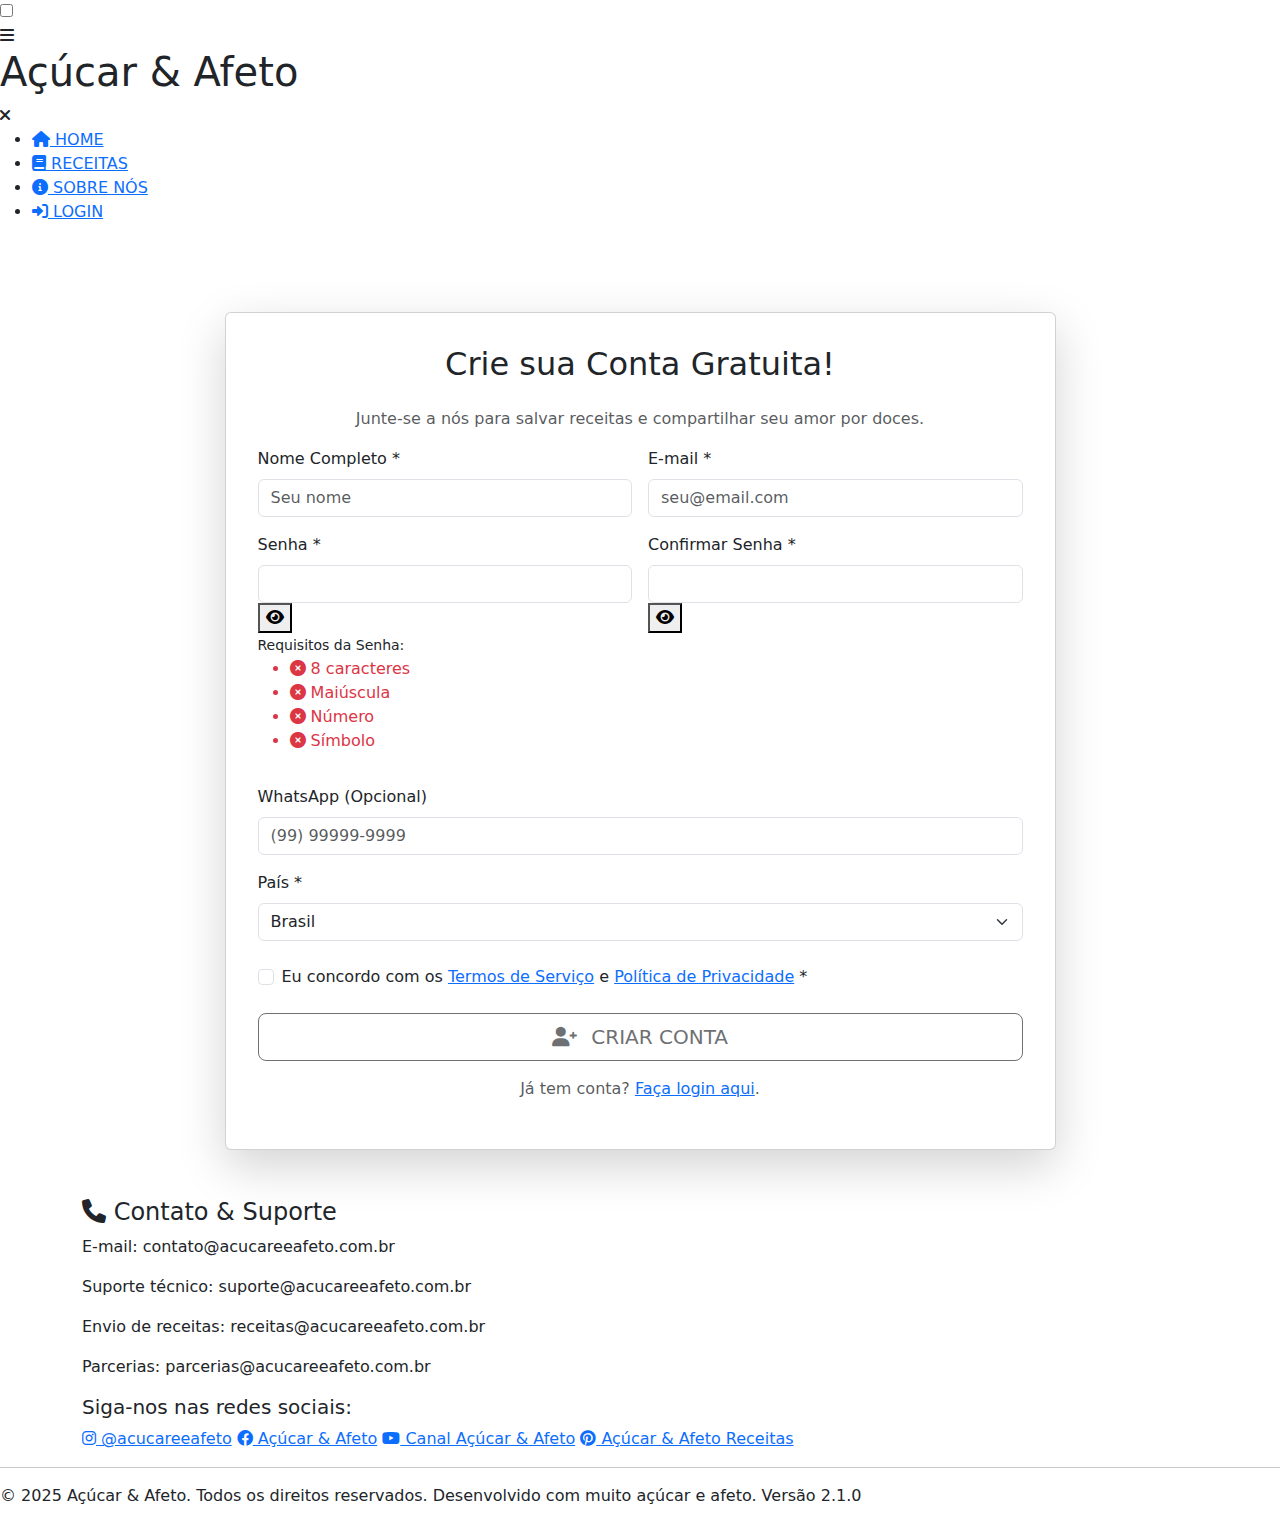
<file: cadastro.html>
<!DOCTYPE html>
<html lang="pt-BR">
<head>
    <meta charset="UTF-8">
    <meta name="viewport" content="width=device-width, initial-scale=1.0">
    <title>Cadastro - Açúcar & Afeto</title>
    
    <link href="https://cdn.jsdelivr.net/npm/bootstrap@5.3.3/dist/css/bootstrap.min.css" rel="stylesheet" integrity="sha384-QWTKZyjpPEjISv5WaRU9OFeRpok6YctnYmDr5pNlyT2bRjXh0JMhjY6hW+ALEwIH" crossorigin="anonymous">
    <link rel="stylesheet" href="cadastro.css">
    
    <link rel="preconnect" href="https://fonts.googleapis.com">
    <link rel="preconnect" href="https://fonts.gstatic.com" crossorigin>
    <link href="https://fonts.googleapis.com/css2?family=Dancing+Script:wght@400;600;700&family=Inter:wght@300;400;500;600;700&display=swap" rel="stylesheet">
    <link rel="stylesheet" href="https://cdnjs.cloudflare.com/ajax/libs/font-awesome/6.0.0/css/all.min.css">
</head>
<body>
    <input type="checkbox" id="menu-toggle">

    <header>
        <label for="menu-toggle" class="hamburger-icon" aria-label="Abrir Menu">
            <i class="fas fa-bars"></i>
        </label>
        <h1>Açúcar & Afeto</h1>
        <nav id="main-menu">
            <label for="menu-toggle" class="close-icon" aria-label="Fechar Menu">
                <i class="fas fa-times"></i>
            </label>
            <ul>
                <li><a href="index.html"><i class="fas fa-home"></i> HOME</a></li>
                <li><a href="receitas.html"><i class="fas fa-book"></i> RECEITAS</a></li>
                <li><a href="sobre-nos.html"><i class="fas fa-info-circle"></i> SOBRE NÓS</a></li>
                <li><a href="login.html"><i class="fas fa-sign-in-alt"></i> LOGIN</a></li>
            </ul>
        </nav>
    </header>
    <label for="menu-toggle" class="menu-overlay"></label>
    
    <main class="container py-5">
        <div class="row justify-content-center">
            <div class="col-lg-9 col-md-10 col-sm-12">
                
                <div class="card shadow-lg p-3 custom-card-cadastro">
                    <div class="card-body">
                        <h2 class="card-title text-center mb-4">Crie sua Conta Gratuita!</h2>
                        <p class="text-center text-muted">Junte-se a nós para salvar receitas e compartilhar seu amor por doces.</p>
                        
                        <form id="cadastro-form" novalidate>
                            <div class="row g-3">
                                <div class="col-md-6">
                                    <label for="nome" class="form-label">Nome Completo <span class="required">*</span></label>
                                    <input type="text" class="form-control" id="nome" placeholder="Seu nome" required>
                                    <div class="error-message" id="error-nome"></div>
                                </div>
                                <div class="col-md-6">
                                    <label for="email" class="form-label">E-mail <span class="required">*</span></label>
                                    <input type="email" class="form-control" id="email" placeholder="seu@email.com" required>
                                    <div class="error-message" id="error-email"></div>
                                </div>
                                <div class="col-md-6">
                                    <label for="senha" class="form-label">Senha <span class="required">*</span></label>
                                    <div class="password-wrapper">
                                        <input type="password" class="form-control" id="senha" required>
                                        <button type="button" class="toggle-password" data-target="senha"><i class="fas fa-eye"></i></button>
                                    </div>
                                    <div class="password-requirements">
                                        <small>Requisitos da Senha:</small>
                                        <ul>
                                            <li data-check="length"><i class="fas fa-times-circle"></i> 8 caracteres</li>
                                            <li data-check="uppercase"><i class="fas fa-times-circle"></i> Maiúscula</li>
                                            <li data-check="number"><i class="fas fa-times-circle"></i> Número</li>
                                            <li data-check="special"><i class="fas fa-times-circle"></i> Símbolo</li>
                                        </ul>
                                    </div>
                                    <div class="error-message" id="error-senha"></div>
                                </div>
                                <div class="col-md-6">
                                    <label for="confirmar-senha" class="form-label">Confirmar Senha <span class="required">*</span></label>
                                    <div class="password-wrapper">
                                        <input type="password" class="form-control" id="confirmar-senha" required>
                                        <button type="button" class="toggle-password" data-target="confirmar-senha"><i class="fas fa-eye"></i></button>
                                    </div>
                                    <div class="error-message" id="error-confirmar-senha"></div>
                                </div>
                                <div class="col-12">
                                    <label for="whatsapp" class="form-label">WhatsApp (Opcional)</label>
                                    <input type="text" class="form-control" id="whatsapp" placeholder="(99) 99999-9999">
                                    <div class="error-message" id="error-whatsapp"></div>
                                </div>
                                <div class="col-12">
                                    <label for="pais" class="form-label">País <span class="required">*</span></label>
                                    <select class="form-select form-control" id="pais" required>
                                        <option value="">Selecione...</option>
                                        <option value="br" selected>Brasil</option>
                                        <option value="pt">Portugal</option>
                                        <option value="us">Estados Unidos</option>
                                        <option value="outros">Outros</option>
                                    </select>
                                    <div class="error-message" id="error-pais"></div>
                                </div>
                            </div>
                            
                            <div class="mt-4 form-check">
                                <input type="checkbox" class="form-check-input" id="termos" required>
                                <label class="form-check-label" for="termos">
                                    Eu concordo com os <a href="#" target="_blank">Termos de Serviço</a> e <a href="#" target="_blank">Política de Privacidade</a> <span class="required">*</span>
                                </label>
                                <div class="error-message" id="error-termos"></div>
                            </div>

                            <div class="d-grid mt-4">
                                <button type="submit" class="btn btn-cadastro btn-lg" id="submit-btn" disabled>
                                    <i class="fas fa-user-plus me-2"></i> CRIAR CONTA
                                </button>
                            </div>
                            <p class="text-center mt-3 text-muted">
                                Já tem conta? <a href="login.html">Faça login aqui</a>.
                            </p>
                        </form>
                    </div>
                </div>
            </div>
        </div>
    </main>

    <footer>
        <div class="container">
            <div class="row">
                <div class="col-12 text-start">
                    <section>
                        <h4><i class="fas fa-phone"></i> Contato & Suporte</h4>
                        <div class="footer-contact-info">
                            <p>E-mail: contato@acucareeafeto.com.br</p>
                            <p>Suporte técnico: suporte@acucareeafeto.com.br</p>
                            <p>Envio de receitas: receitas@acucareeafeto.com.br</p>
                            <p>Parcerias: parcerias@acucareeafeto.com.br</p>
                        </div>
                        
                        <div class="social-section">
                            <h5>Siga-nos nas redes sociais:</h5>
                            <div class="social-links">
                                <a href="#" class="social-link"><i class="fab fa-instagram"></i> @acucareeafeto</a>
                                <a href="#" class="social-link"><i class="fab fa-facebook"></i> Açúcar & Afeto</a>
                                <a href="#" class="social-link"><i class="fab fa-youtube"></i> Canal Açúcar & Afeto</a>
                                <a href="#" class="social-link"><i class="fab fa-pinterest"></i> Açúcar & Afeto Receitas</a>
                            </div>
                        </div>
                    </section>
                </div>
            </div>
        </div>
        <hr>
        <p class="copyright">&copy; 2025 Açúcar & Afeto. Todos os direitos reservados. Desenvolvido com muito açúcar e afeto. Versão 2.1.0</p>
    </footer>

    <script src="cadastro.js"></script>
</body>
</html>
</file>
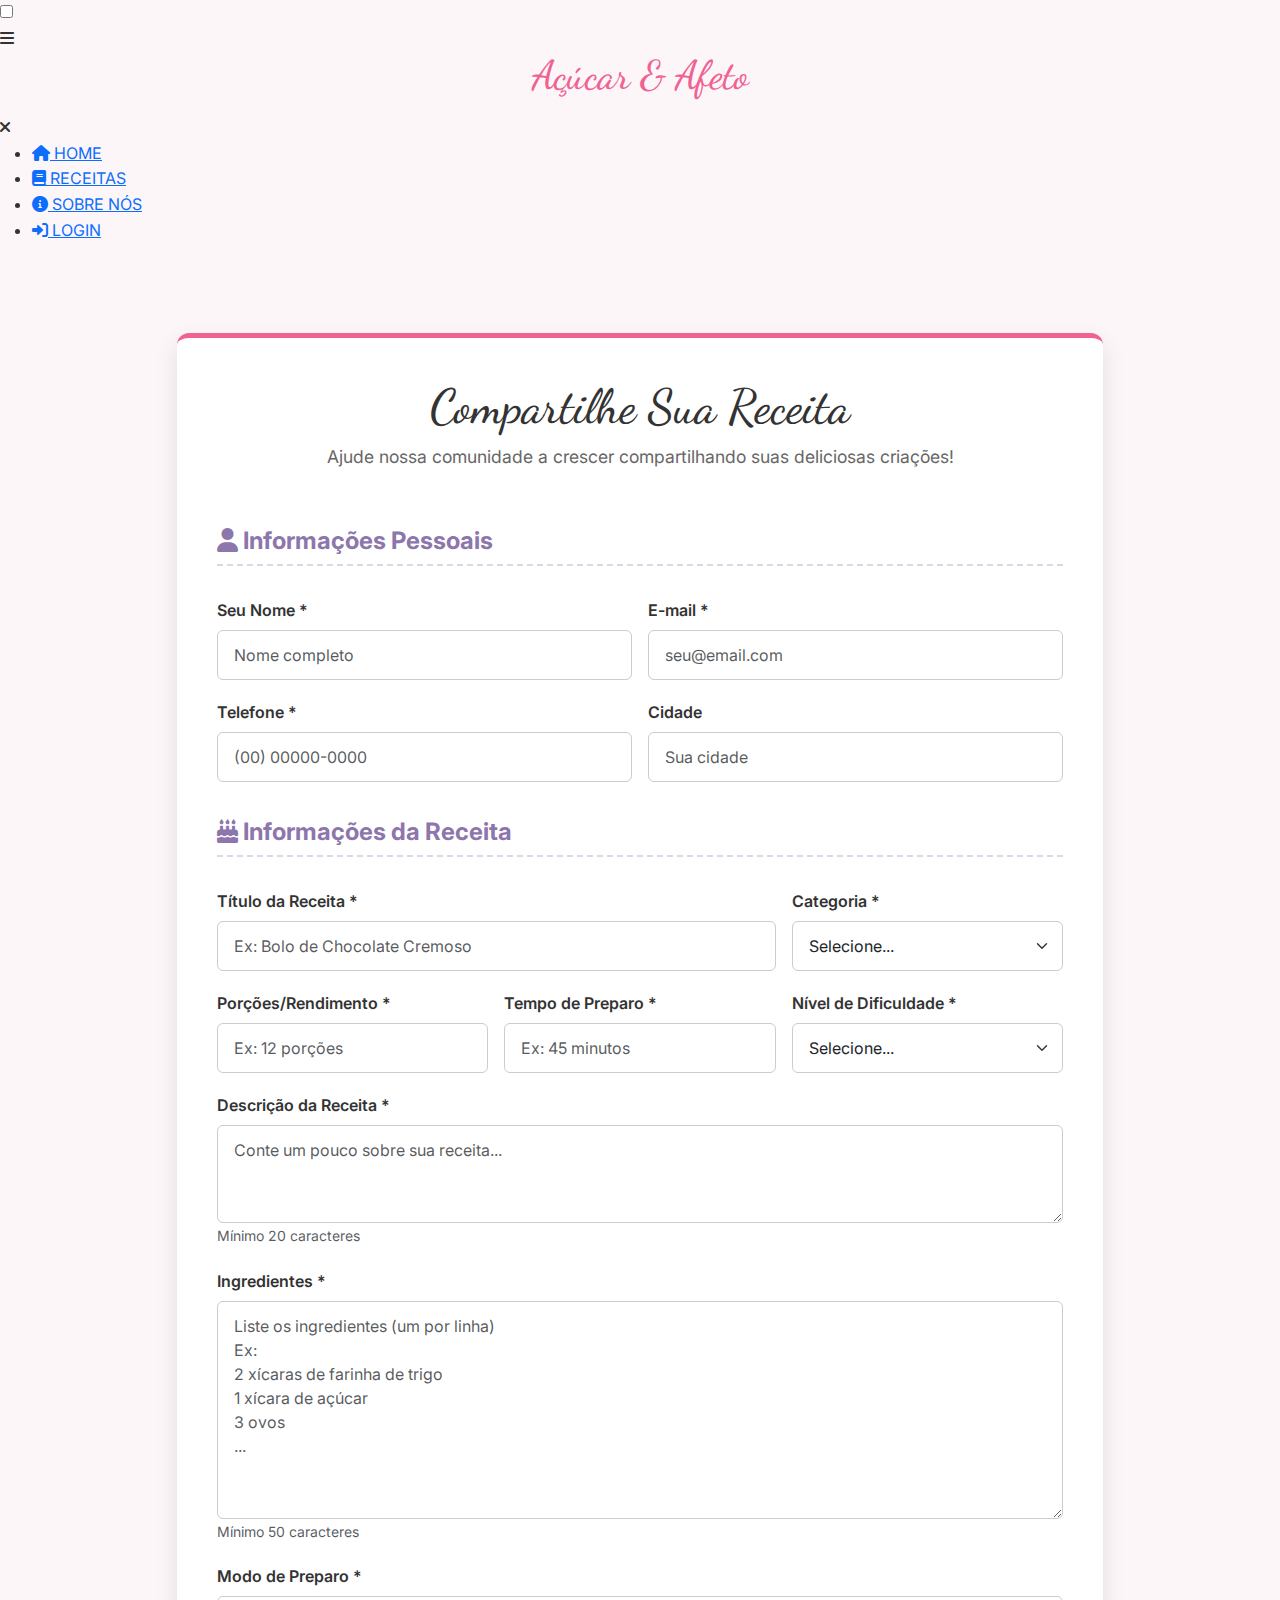
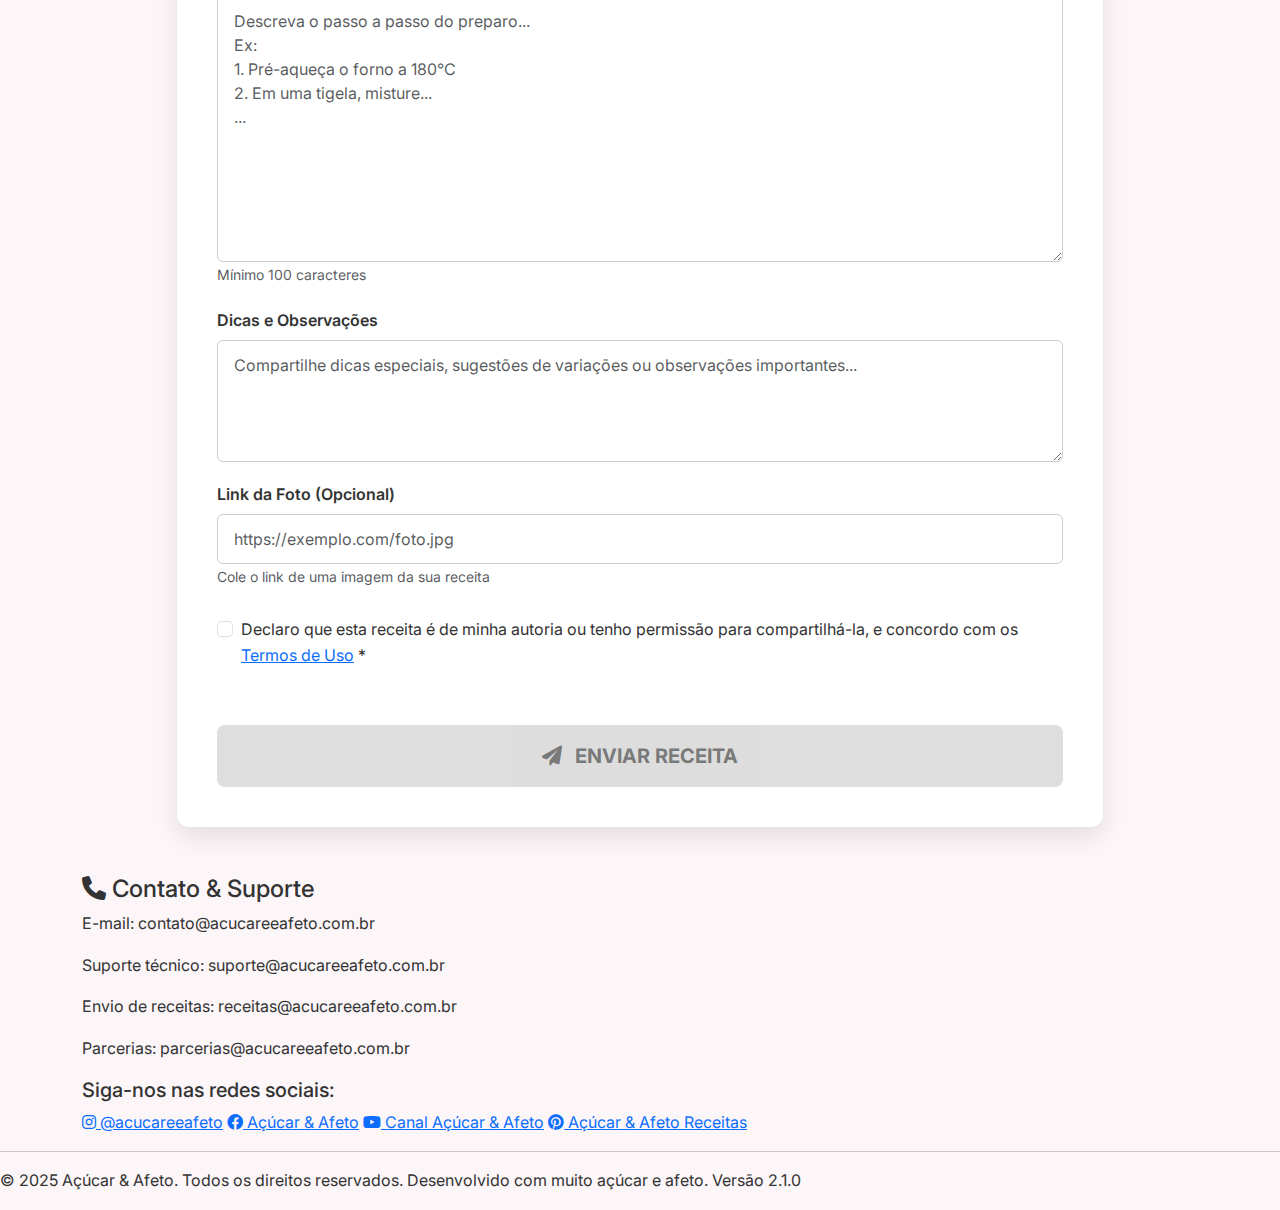
<file: minhasreceitas.html>
<!DOCTYPE html>
<html lang="pt-BR">
<head>
    <meta charset="UTF-8">
    <meta name="viewport" content="width=device-width, initial-scale=1.0">
    <title>Minhas Receitas - Açúcar & Afeto</title>
    
    <link href="https://cdn.jsdelivr.net/npm/bootstrap@5.3.3/dist/css/bootstrap.min.css" rel="stylesheet" integrity="sha384-QWTKZyjpPEjISv5WaRU9OFeRpok6YctnYmDr5pNlyT2bRjXh0JMhjY6hW+ALEwIH" crossorigin="anonymous">
    <link rel="stylesheet" href="minhasreceitas.css">
    
    <link rel="preconnect" href="https://fonts.googleapis.com">
    <link rel="preconnect" href="https://fonts.gstatic.com" crossorigin>
    <link href="https://fonts.googleapis.com/css2?family=Dancing+Script:wght@400;600;700&family=Inter:wght@300;400;500;600;700&display=swap" rel="stylesheet">
    <link rel="stylesheet" href="https://cdnjs.cloudflare.com/ajax/libs/font-awesome/6.0.0/css/all.min.css">
</head>
<body>
    <input type="checkbox" id="menu-toggle">

    <header>
        <label for="menu-toggle" class="hamburger-icon" aria-label="Abrir Menu">
            <i class="fas fa-bars"></i>
        </label>
        <h1>Açúcar & Afeto</h1>
    </header>
    
    <nav id="main-menu">
        <label for="menu-toggle" class="close-icon" aria-label="Fechar Menu">
            <i class="fas fa-times"></i>
        </label>
        <ul>
            <li><a href="index.html"><i class="fas fa-home"></i> HOME</a></li>
            <li><a href="receitas.html"><i class="fas fa-book"></i> RECEITAS</a></li>
            <li><a href="sobre-nos.html"><i class="fas fa-info-circle"></i> SOBRE NÓS</a></li>
            <li><a href="login.html"><i class="fas fa-sign-in-alt"></i> LOGIN</a></li>
        </ul>
    </nav>
    <label for="menu-toggle" class="menu-overlay"></label>
    
    <main class="container py-5">
        <div class="row justify-content-center">
            <div class="col-lg-10 col-md-11 col-sm-12">
                
                <div class="recipe-submit-card">
                    <h2 class="card-title">Compartilhe Sua Receita</h2>
                    <p class="subtitle">Ajude nossa comunidade a crescer compartilhando suas deliciosas criações!</p>
                    
                    <form id="receita-form" novalidate>
                        <div class="row g-3">
                            <div class="col-12">
                                <h5 class="recipe-section-title"><i class="fas fa-user"></i> Informações Pessoais</h5>
                            </div>
                            
                            <div class="col-md-6">
                                <label for="nome" class="form-label">Seu Nome <span class="required">*</span></label>
                                <input type="text" class="form-control" id="nome" placeholder="Nome completo" required>
                                <div class="error-message" id="error-nome"></div>
                            </div>
                            
                            <div class="col-md-6">
                                <label for="email" class="form-label">E-mail <span class="required">*</span></label>
                                <input type="email" class="form-control" id="email" placeholder="seu@email.com" required>
                                <div class="error-message" id="error-email"></div>
                            </div>
                            
                            <div class="col-md-6">
                                <label for="telefone" class="form-label">Telefone <span class="required">*</span></label>
                                <input type="tel" class="form-control" id="telefone" placeholder="(00) 00000-0000" required>
                                <div class="error-message" id="error-telefone"></div>
                            </div>
                            
                            <div class="col-md-6">
                                <label for="cidade" class="form-label">Cidade</label>
                                <input type="text" class="form-control" id="cidade" placeholder="Sua cidade">
                                <div class="error-message" id="error-cidade"></div>
                            </div>
                            
                            <div class="col-12">
                                <h5 class="recipe-section-title mt-3"><i class="fas fa-birthday-cake"></i> Informações da Receita</h5>
                            </div>
                            
                            <div class="col-md-8">
                                <label for="titulo-receita" class="form-label">Título da Receita <span class="required">*</span></label>
                                <input type="text" class="form-control" id="titulo-receita" placeholder="Ex: Bolo de Chocolate Cremoso" required>
                                <div class="error-message" id="error-titulo-receita"></div>
                            </div>
                            
                            <div class="col-md-4">
                                <label for="categoria" class="form-label">Categoria <span class="required">*</span></label>
                                <select class="form-select form-control" id="categoria" required>
                                    <option value="">Selecione...</option>
                                    <option value="bolos">Bolos</option>
                                    <option value="tortas">Tortas</option>
                                    <option value="doces">Doces</option>
                                    <option value="brigadeiros">Brigadeiros</option>
                                    <option value="cookies">Cookies</option>
                                    <option value="cupcakes">Cupcakes</option>
                                    <option value="mousses">Mousses</option>
                                    <option value="sobremesas">Sobremesas</option>
                                    <option value="outros">Outros</option>
                                </select>
                                <div class="error-message" id="error-categoria"></div>
                            </div>
                            
                            <div class="col-md-4">
                                <label for="porcoes" class="form-label">Porções/Rendimento <span class="required">*</span></label>
                                <input type="text" class="form-control" id="porcoes" placeholder="Ex: 12 porções" required>
                                <div class="error-message" id="error-porcoes"></div>
                            </div>
                            
                            <div class="col-md-4">
                                <label for="tempo-preparo" class="form-label">Tempo de Preparo <span class="required">*</span></label>
                                <input type="text" class="form-control" id="tempo-preparo" placeholder="Ex: 45 minutos" required>
                                <div class="error-message" id="error-tempo-preparo"></div>
                            </div>
                            
                            <div class="col-md-4">
                                <label for="dificuldade" class="form-label">Nível de Dificuldade <span class="required">*</span></label>
                                <select class="form-select form-control" id="dificuldade" required>
                                    <option value="">Selecione...</option>
                                    <option value="facil">Fácil</option>
                                    <option value="medio">Médio</option>
                                    <option value="dificil">Difícil</option>
                                </select>
                                <div class="error-message" id="error-dificuldade"></div>
                            </div>
                            
                            <div class="col-12">
                                <label for="descricao" class="form-label">Descrição da Receita <span class="required">*</span></label>
                                <textarea class="form-control" id="descricao" rows="3" placeholder="Conte um pouco sobre sua receita..." required></textarea>
                                <small class="form-text text-muted">Mínimo 20 caracteres</small>
                                <div class="error-message" id="error-descricao"></div>
                            </div>
                            
                            <div class="col-12">
                                <label for="ingredientes" class="form-label">Ingredientes <span class="required">*</span></label>
                                <textarea class="form-control" id="ingredientes" rows="8" placeholder="Liste os ingredientes (um por linha)&#10;Ex:&#10;2 xícaras de farinha de trigo&#10;1 xícara de açúcar&#10;3 ovos&#10;..." required></textarea>
                                <small class="form-text text-muted">Mínimo 50 caracteres</small>
                                <div class="error-message" id="error-ingredientes"></div>
                            </div>
                            
                            <div class="col-12">
                                <label for="modo-preparo" class="form-label">Modo de Preparo <span class="required">*</span></label>
                                <textarea class="form-control" id="modo-preparo" rows="10" placeholder="Descreva o passo a passo do preparo...&#10;Ex:&#10;1. Pré-aqueça o forno a 180°C&#10;2. Em uma tigela, misture...&#10;..." required></textarea>
                                <small class="form-text text-muted">Mínimo 100 caracteres</small>
                                <div class="error-message" id="error-modo-preparo"></div>
                            </div>
                            
                            <div class="col-12">
                                <label for="dicas" class="form-label">Dicas e Observações</label>
                                <textarea class="form-control" id="dicas" rows="4" placeholder="Compartilhe dicas especiais, sugestões de variações ou observações importantes..."></textarea>
                                <div class="error-message" id="error-dicas"></div>
                            </div>
                            
                            <div class="col-12">
                                <label for="link-foto" class="form-label">Link da Foto (Opcional)</label>
                                <input type="url" class="form-control" id="link-foto" placeholder="https://exemplo.com/foto.jpg">
                                <small class="form-text text-muted">Cole o link de uma imagem da sua receita</small>
                                <div class="error-message" id="error-link-foto"></div>
                            </div>
                        </div>
                        
                        <div class="mt-4 form-check">
                            <input type="checkbox" class="form-check-input" id="termos" required>
                            <label class="form-check-label" for="termos">
                                Declaro que esta receita é de minha autoria ou tenho permissão para compartilhá-la, e concordo com os <a href="#" target="_blank">Termos de Uso</a> <span class="required">*</span>
                            </label>
                            <div class="error-message" id="error-termos"></div>
                        </div>

                        <div class="d-grid mt-4">
                            <button type="submit" class="btn btn-submit btn-lg" id="submit-btn" disabled>
                                <i class="fas fa-paper-plane me-2"></i> ENVIAR RECEITA
                            </button>
                        </div>
                    </form>
                </div>
            </div>
        </div>
    </main>

    <footer>
        <div class="container">
            <div class="row">
                <div class="col-12 text-start">
                    <section>
                        <h4><i class="fas fa-phone"></i> Contato & Suporte</h4>
                        <div class="footer-contact-info">
                            <p>E-mail: contato@acucareeafeto.com.br</p>
                            <p>Suporte técnico: suporte@acucareeafeto.com.br</p>
                            <p>Envio de receitas: receitas@acucareeafeto.com.br</p>
                            <p>Parcerias: parcerias@acucareeafeto.com.br</p>
                        </div>
                        
                        <div class="social-section">
                            <h5>Siga-nos nas redes sociais:</h5>
                            <div class="social-links">
                                <a href="#" class="social-link"><i class="fab fa-instagram"></i> @acucareeafeto</a>
                                <a href="#" class="social-link"><i class="fab fa-facebook"></i> Açúcar & Afeto</a>
                                <a href="#" class="social-link"><i class="fab fa-youtube"></i> Canal Açúcar & Afeto</a>
                                <a href="#" class="social-link"><i class="fab fa-pinterest"></i> Açúcar & Afeto Receitas</a>
                            </div>
                        </div>
                    </section>
                </div>
            </div>
        </div>
        <hr>
        <p class="copyright">&copy; 2025 Açúcar & Afeto. Todos os direitos reservados. Desenvolvido com muito açúcar e afeto. Versão 2.1.0</p>
    </footer>

    <script src="minhasreceitas.js"></script>
</body>
</html>
</file>
<file: cadastro.css>
<!DOCTYPE html>
<html lang="pt-BR">
<head>
    <meta charset="UTF-8">
    <meta name="viewport" content="width=device-width, initial-scale=1.0">
    <title>Cadastro - Açúcar & Afeto</title>
    
    <link href="https://cdn.jsdelivr.net/npm/bootstrap@5.3.3/dist/css/bootstrap.min.css" rel="stylesheet" integrity="sha384-QWTKZyjpPEjISv5WaRU9OFeRpok6YctnYmDr5pNlyT2bRjXh0JMhjY6hW+ALEwIH" crossorigin="anonymous">
    <link rel="stylesheet" href="cadastro.css">
    
    <link rel="preconnect" href="https://fonts.googleapis.com">
    <link rel="preconnect" href="https://fonts.gstatic.com" crossorigin>
    <link href="https://fonts.googleapis.com/css2?family=Dancing+Script:wght@400;600;700&family=Inter:wght@300;400;500;600;700&display=swap" rel="stylesheet">
    <link rel="stylesheet" href="https://cdnjs.cloudflare.com/ajax/libs/font-awesome/6.0.0/css/all.min.css">
</head>
<body>
    <input type="checkbox" id="menu-toggle">

    <header>
        <label for="menu-toggle" class="hamburger-icon" aria-label="Abrir Menu">
            <i class="fas fa-bars"></i>
        </label>
        <h1>Açúcar & Afeto</h1>
        <nav id="main-menu">
            <label for="menu-toggle" class="close-icon" aria-label="Fechar Menu">
                <i class="fas fa-times"></i>
            </label>
            <ul>
                <li><a href="index.html"><i class="fas fa-home"></i> HOME</a></li>
                <li><a href="receitas.html"><i class="fas fa-book"></i> RECEITAS</a></li>
                <li><a href="sobre-nos.html"><i class="fas fa-info-circle"></i> SOBRE NÓS</a></li>
                <li><a href="login.html"><i class="fas fa-sign-in-alt"></i> LOGIN</a></li>
            </ul>
        </nav>
    </header>
    <label for="menu-toggle" class="menu-overlay"></label>
    
    <main class="container py-5">
        <div class="row justify-content-center">
            <div class="col-lg-9 col-md-10 col-sm-12">
                
                <div class="card shadow-lg p-3 custom-card-cadastro">
                    <div class="card-body">
                        <h2 class="card-title text-center mb-4">Crie sua Conta Gratuita!</h2>
                        <p class="text-center text-muted">Junte-se a nós para salvar receitas e compartilhar seu amor por doces.</p>
                        
                        <form id="cadastro-form" novalidate>
                            <div class="row g-3">
                                <div class="col-md-6">
                                    <label for="nome" class="form-label">Nome Completo <span class="required">*</span></label>
                                    <input type="text" class="form-control" id="nome" placeholder="Seu nome" required>
                                    <div class="error-message" id="error-nome"></div>
                                </div>
                                <div class="col-md-6">
                                    <label for="email" class="form-label">E-mail <span class="required">*</span></label>
                                    <input type="email" class="form-control" id="email" placeholder="seu@email.com" required>
                                    <div class="error-message" id="error-email"></div>
                                </div>
                                <div class="col-md-6">
                                    <label for="senha" class="form-label">Senha <span class="required">*</span></label>
                                    <div class="password-wrapper">
                                        <input type="password" class="form-control" id="senha" required>
                                        <button type="button" class="toggle-password" data-target="senha"><i class="fas fa-eye"></i></button>
                                    </div>
                                    <div class="password-requirements">
                                        <small>Requisitos da Senha:</small>
                                        <ul>
                                            <li data-check="length"><i class="fas fa-times-circle"></i> 8 caracteres</li>
                                            <li data-check="uppercase"><i class="fas fa-times-circle"></i> Maiúscula</li>
                                            <li data-check="number"><i class="fas fa-times-circle"></i> Número</li>
                                            <li data-check="special"><i class="fas fa-times-circle"></i> Símbolo</li>
                                        </ul>
                                    </div>
                                    <div class="error-message" id="error-senha"></div>
                                </div>
                                <div class="col-md-6">
                                    <label for="confirmar-senha" class="form-label">Confirmar Senha <span class="required">*</span></label>
                                    <div class="password-wrapper">
                                        <input type="password" class="form-control" id="confirmar-senha" required>
                                        <button type="button" class="toggle-password" data-target="confirmar-senha"><i class="fas fa-eye"></i></button>
                                    </div>
                                    <div class="error-message" id="error-confirmar-senha"></div>
                                </div>
                                <div class="col-12">
                                    <label for="whatsapp" class="form-label">WhatsApp (Opcional)</label>
                                    <input type="text" class="form-control" id="whatsapp" placeholder="(99) 99999-9999">
                                    <div class="error-message" id="error-whatsapp"></div>
                                </div>
                                <div class="col-12">
                                    <label for="pais" class="form-label">País <span class="required">*</span></label>
                                    <select class="form-select form-control" id="pais" required>
                                        <option value="">Selecione...</option>
                                        <option value="br" selected>Brasil</option>
                                        <option value="pt">Portugal</option>
                                        <option value="us">Estados Unidos</option>
                                        <option value="outros">Outros</option>
                                    </select>
                                    <div class="error-message" id="error-pais"></div>
                                </div>
                            </div>
                            
                            <div class="mt-4 form-check">
                                <input type="checkbox" class="form-check-input" id="termos" required>
                                <label class="form-check-label" for="termos">
                                    Eu concordo com os <a href="#" target="_blank">Termos de Serviço</a> e <a href="#" target="_blank">Política de Privacidade</a> <span class="required">*</span>
                                </label>
                                <div class="error-message" id="error-termos"></div>
                            </div>

                            <div class="d-grid mt-4">
                                <button type="submit" class="btn btn-cadastro btn-lg" id="submit-btn" disabled>
                                    <i class="fas fa-user-plus me-2"></i> CRIAR CONTA
                                </button>
                            </div>
                            <p class="text-center mt-3 text-muted">
                                Já tem conta? <a href="login.html">Faça login aqui</a>.
                            </p>
                        </form>
                    </div>
                </div>
            </div>
        </div>
    </main>

    <footer>
        <div class="container">
            <div class="row">
                <div class="col-12 text-start">
                    <section>
                        <h4><i class="fas fa-phone"></i> Contato & Suporte</h4>
                        <div class="footer-contact-info">
                            <p>E-mail: contato@acucareeafeto.com.br</p>
                            <p>Suporte técnico: suporte@acucareeafeto.com.br</p>
                            <p>Envio de receitas: receitas@acucareeafeto.com.br</p>
                            <p>Parcerias: parcerias@acucareeafeto.com.br</p>
                        </div>
                        
                        <div class="social-section">
                            <h5>Siga-nos nas redes sociais:</h5>
                            <div class="social-links">
                                <a href="#" class="social-link"><i class="fab fa-instagram"></i> @acucareeafeto</a>
                                <a href="#" class="social-link"><i class="fab fa-facebook"></i> Açúcar & Afeto</a>
                                <a href="#" class="social-link"><i class="fab fa-youtube"></i> Canal Açúcar & Afeto</a>
                                <a href="#" class="social-link"><i class="fab fa-pinterest"></i> Açúcar & Afeto Receitas</a>
                            </div>
                        </div>
                    </section>
                </div>
            </div>
        </div>
        <hr>
        <p class="copyright">&copy; 2025 Açúcar & Afeto. Todos os direitos reservados. Desenvolvido com muito açúcar e afeto. Versão 2.1.0</p>
    </footer>

    <script src="cadastro.js"></script>
</body>
</html>
</file>
<file: minhasreceitas.css>
:root {
    --primary-color: #f06292;
    --secondary-color: #ffe0b2;
    --tertiary-color: #8c76ab;
    --accent-color: #ff92b4;
    --success-color: #28a745;
    --error-color: #dc3545;
    --text-dark: #333;
    --text-light: #f4f4f4;
    --bg-light: #fff;
    --bg-soft: #fcf6f9;
    --font-heading: 'Dancing Script', cursive;
    --font-body: 'Inter', sans-serif;
}

body {
    font-family: var(--font-body);
    color: var(--text-dark);
    background-color: var(--bg-soft);
    line-height: 1.6;
}

h1, h2, h3 {
    font-family: var(--font-heading);
    color: var(--primary-color);
    margin-bottom: 1rem;
    line-height: 1.2;
    text-align: center;
}

.main-content {
    max-width: 900px;
    margin: 3rem auto;
    padding: 0 1rem;
}

.recipe-submit-card {
    background-color: var(--bg-light);
    padding: 2.5rem;
    border-radius: 12px;
    box-shadow: 0 10px 25px rgba(0, 0, 0, 0.1);
    border-top: 5px solid var(--primary-color);
}

.recipe-submit-card h2 {
    font-size: 3rem;
    color: var(--text-dark);
    margin-bottom: 0.5rem;
}

.recipe-submit-card p.subtitle {
    font-family: var(--font-body);
    font-size: 1.1rem;
    color: #666;
    margin-bottom: 2rem;
    text-align: center;
}

.form-label {
    font-weight: 600;
    color: var(--text-dark);
    margin-bottom: 0.4rem;
    display: block;
}

.form-control, .form-select {
    border: 1px solid #ccc;
    border-radius: 6px;
    padding: 0.75rem 1rem;
    width: 100%;
    transition: border-color 0.3s, box-shadow 0.3s;
    font-family: var(--font-body);
}

.form-control:focus, .form-select:focus {
    border-color: var(--accent-color);
    box-shadow: 0 0 0 0.25rem rgba(240, 98, 146, 0.25);
    outline: none;
}

.form-control[type="file"] {
    padding-top: 0.5rem; 
}

.form-control.is-invalid, .form-select.is-invalid {
    border-color: var(--error-color);
    padding-right: calc(1.5em + 0.75rem);
    background-image: url("data:image/svg+xml,...");
}

.error-message {
    color: var(--error-color);
    font-size: 0.875rem;
    margin-top: 0.25rem;
    font-style: italic;
}

.recipe-section-title {
    font-family: var(--font-body);
    font-size: 1.5rem;
    font-weight: 700;
    color: var(--tertiary-color);
    margin-top: 1.5rem;
    margin-bottom: 1rem;
    border-bottom: 2px dashed rgba(140, 118, 171, 0.3);
    padding-bottom: 0.5rem;
}

.btn-add, .btn-remove {
    display: inline-flex;
    align-items: center;
    justify-content: center;
    padding: 0.5rem 1rem;
    border-radius: 6px;
    font-weight: 600;
    cursor: pointer;
    transition: background-color 0.3s ease;
    border: none;
}

.btn-add {
    background-color: var(--primary-color);
    color: var(--text-light);
    margin-top: 0.5rem;
}

.btn-add:hover {
    background-color: #d15080;
}

.btn-remove {
    background-color: var(--error-color);
    color: var(--text-light);
    margin-left: 0.5rem;
}

.btn-remove:hover {
    background-color: #c43040;
}

.list-item-group {
    display: flex;
    gap: 10px;
    align-items: flex-end;
    margin-bottom: 10px;
}

.list-item-group .form-control {
    flex-grow: 1;
}

.btn-submit {
    width: 100%;
    padding: 1rem;
    margin-top: 2rem;
    background-color: var(--primary-color);
    color: var(--text-light);
    border: none;
    border-radius: 8px;
    font-size: 1.25rem;
    font-weight: 700;
    transition: background-color 0.3s ease, transform 0.1s ease;
    box-shadow: 0 4px 10px rgba(240, 98, 146, 0.4);
}

.btn-submit:hover:not(:disabled) {
    background-color: #d15080;
    transform: translateY(-2px);
}

.btn-submit:disabled {
    background-color: #ccc;
    cursor: not-allowed;
    box-shadow: none;
}

@media (max-width: 768px) {
    .main-content {
        margin: 1rem auto;
    }
    .recipe-submit-card {
        padding: 1.5rem;
    }
    .recipe-submit-card h2 {
        font-size: 2.5rem;
    }
    .list-item-group {
        flex-direction: column;
        align-items: stretch;
    }
    .btn-remove {
        width: 100%;
        margin-left: 0;
        margin-top: 0.5rem;
    }
}
</file>
